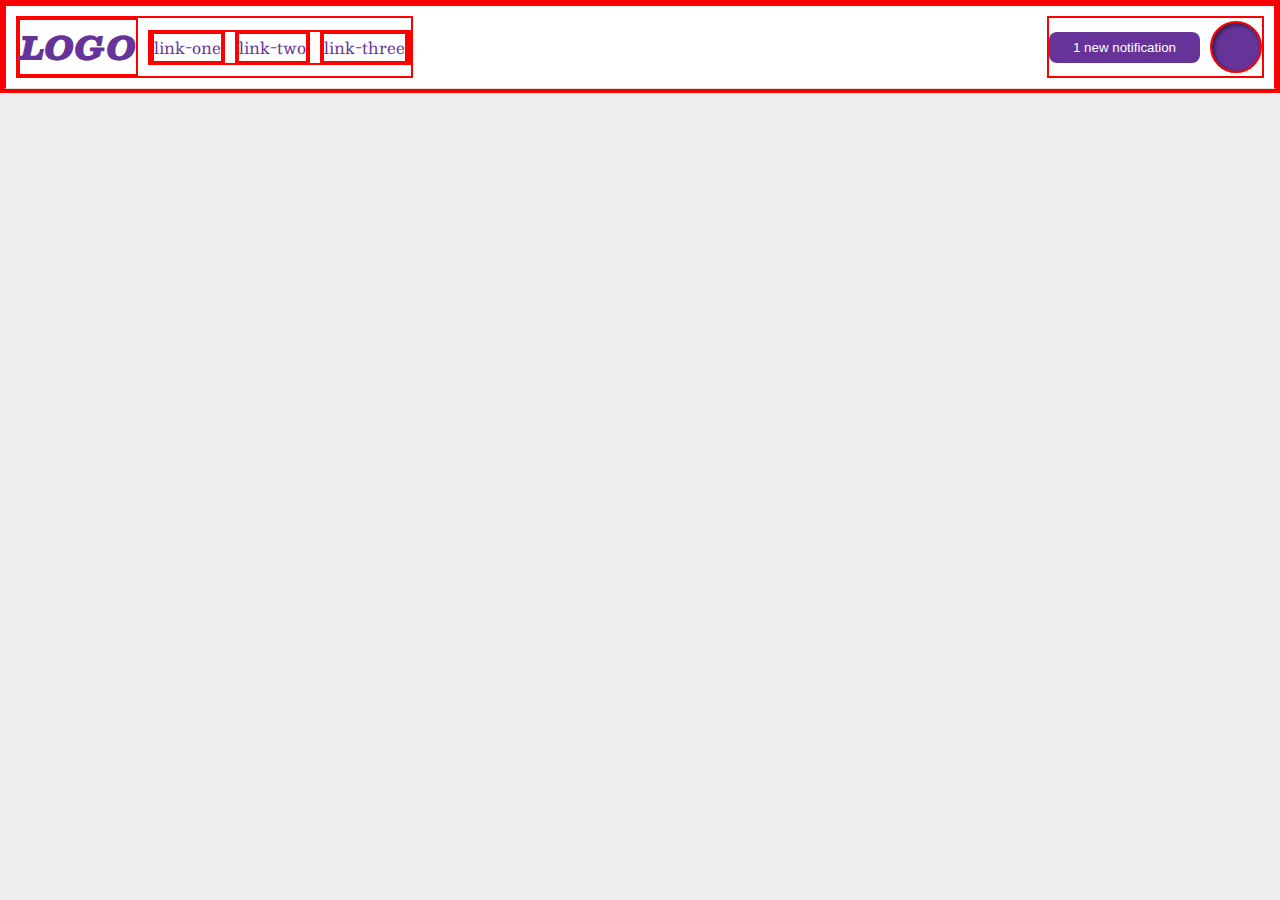
<file: foundations/flex/03-flex-header-2/index.html>
<!DOCTYPE html>
<html lang="en">
  <head>
    <meta charset="UTF-8">
    <meta http-equiv="X-UA-Compatible" content="IE=edge">
    <meta name="viewport" content="width=device-width, initial-scale=1.0">
    <title>Flex Header 2</title>
    <link rel="stylesheet" href="style.css">
  </head>
  <body>
    <div class="header">
      <div class = "left">
      <div class="logo">
        LOGO
      </div>
      <ul class="links">
        <li><a href="https://google.com">link-one</a></li>
        <li><a href="https://google.com">link-two</a></li>
        <li><a href="https://google.com">link-three</a></li>
      </ul>
    </div>
    <div class="right">
      <button class="notifications">
        1 new notification
      </button>
      <div class="profile-image"></div>
      </div>
    </div>
  </body>
</html>
</file>
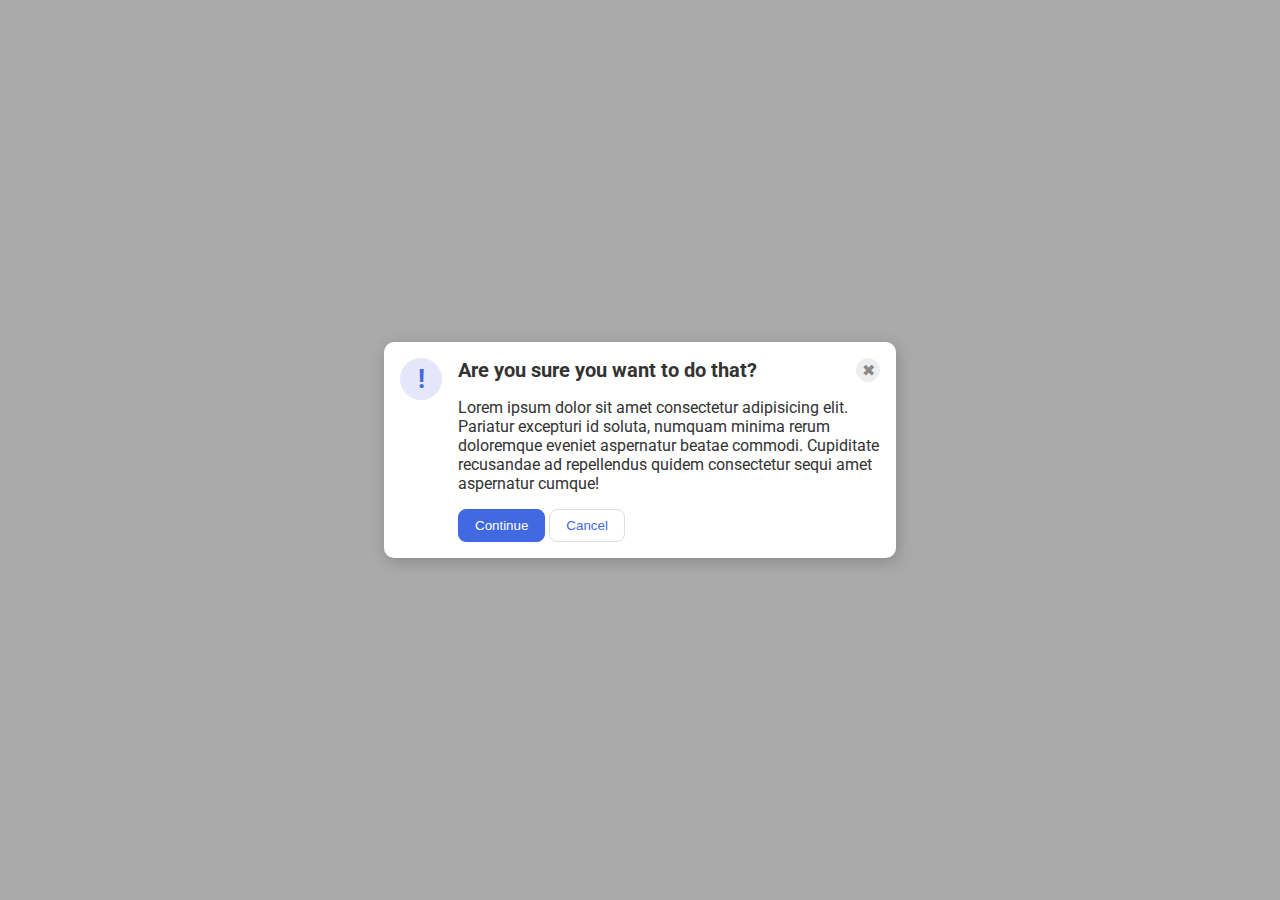
<file: foundations/flex/05-flex-modal/index.html>
<!DOCTYPE html>
<html lang="en">
  <head>
    <meta charset="UTF-8">
    <meta http-equiv="X-UA-Compatible" content="IE=edge">
    <meta name="viewport" content="width=device-width, initial-scale=1.0">
    <link rel="stylesheet" href="style.css">
    <title>Modal</title>
  </head>
  <body>
    <div class="modal">
      <div class="icon">!</div>
      <div class="container">
        <div class="header">Are you sure you want to do that?
          <button class="close-button">✖</button>
        </div>
        <div class="text">Lorem ipsum dolor sit amet consectetur adipisicing elit. Pariatur excepturi id soluta, numquam minima rerum doloremque eveniet aspernatur beatae commodi. Cupiditate recusandae ad repellendus quidem consectetur sequi amet aspernatur cumque!</div>
        <button class="continue">Continue</button>
        <button class="cancel">Cancel</button>
      </div>
    </div>
  </body>
</html>
</file>
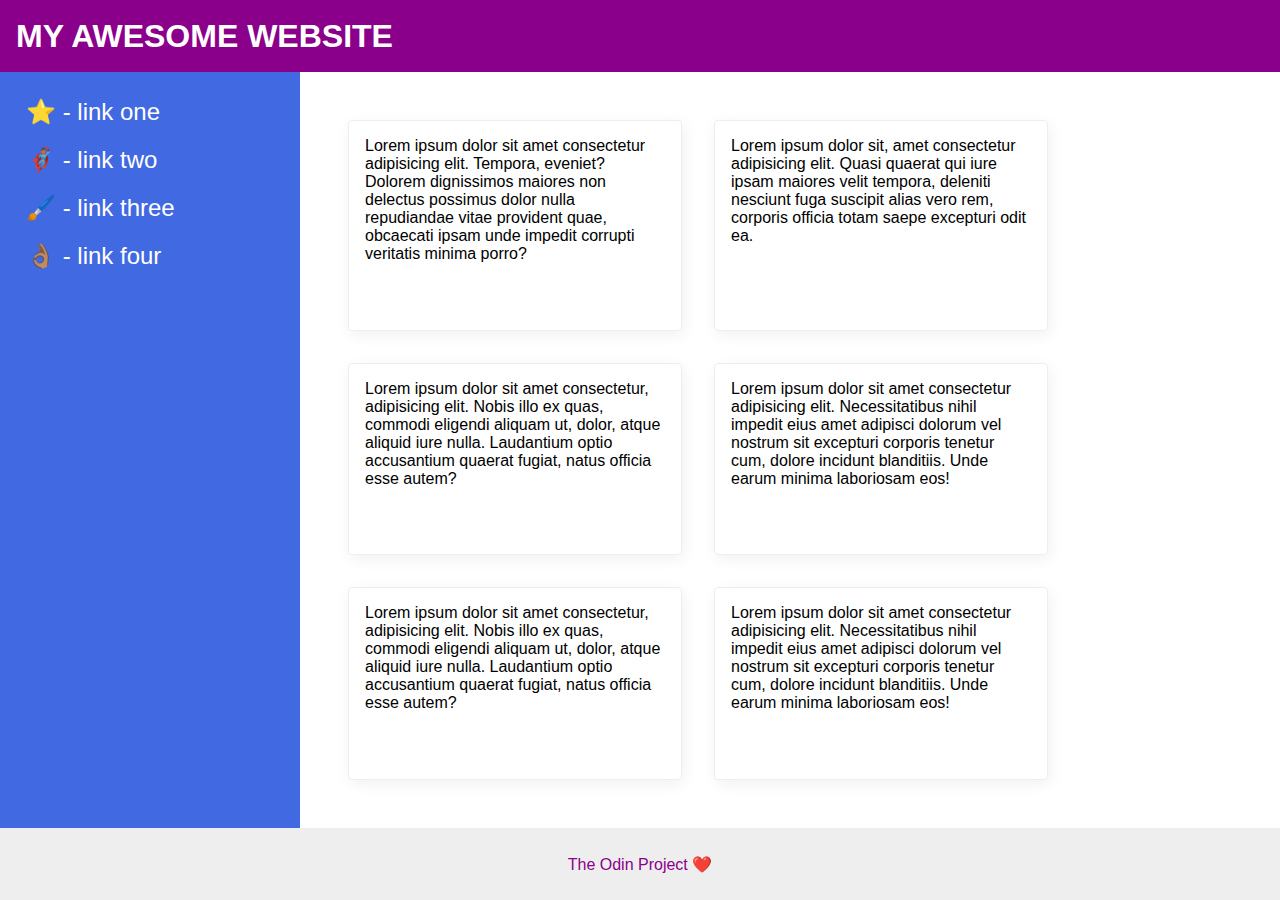
<file: foundations/flex/07-flex-layout-2/index.html>
<!DOCTYPE html>
<html lang="en">
  <head>
    <meta charset="UTF-8">
    <meta http-equiv="X-UA-Compatible" content="IE=edge">
    <meta name="viewport" content="width=device-width, initial-scale=1.0">
    <title>The Holy Grail</title>
    <link rel="stylesheet" href="style.css">
  </head>
  <body>
    <div class="header">
      MY AWESOME WEBSITE
    </div>
    
    <div class="main">
    <div class="sidebar">
      <ul>
        <li><a href="#">⭐ - link one</a></li>
        <li><a href="#">🦸🏽‍♂️ - link two</a></li>
        <li><a href="#">🖌️ - link three</a></li>
        <li><a href="#">👌🏽 - link four</a></li>
      </ul>
    </div>

    <div class="card-container">
      <div class="card">Lorem ipsum dolor sit amet consectetur adipisicing elit. Tempora, eveniet? Dolorem dignissimos maiores non delectus possimus dolor nulla repudiandae vitae provident quae, obcaecati ipsam unde impedit corrupti veritatis minima porro?</div>
      <div class="card">Lorem ipsum dolor sit, amet consectetur adipisicing elit. Quasi quaerat qui iure ipsam maiores velit tempora, deleniti nesciunt fuga suscipit alias vero rem, corporis officia totam saepe excepturi odit ea.</div>
      <div class="card">Lorem ipsum dolor sit amet consectetur, adipisicing elit. Nobis illo ex quas, commodi eligendi aliquam ut, dolor, atque aliquid iure nulla. Laudantium optio accusantium quaerat fugiat, natus officia esse autem?</div>
      <div class="card">Lorem ipsum dolor sit amet consectetur adipisicing elit. Necessitatibus nihil impedit eius amet adipisci dolorum vel nostrum sit excepturi corporis tenetur cum, dolore incidunt blanditiis. Unde earum minima laboriosam eos!</div>
      <div class="card">Lorem ipsum dolor sit amet consectetur, adipisicing elit. Nobis illo ex quas, commodi eligendi aliquam ut, dolor, atque aliquid iure nulla. Laudantium optio accusantium quaerat fugiat, natus officia esse autem?</div>
      <div class="card">Lorem ipsum dolor sit amet consectetur adipisicing elit. Necessitatibus nihil impedit eius amet adipisci dolorum vel nostrum sit excepturi corporis tenetur cum, dolore incidunt blanditiis. Unde earum minima laboriosam eos!</div>
    </div>
    </div>

    <div class="footer">
      The Odin Project ❤️
    </div>
  </body>
</html>
</file>
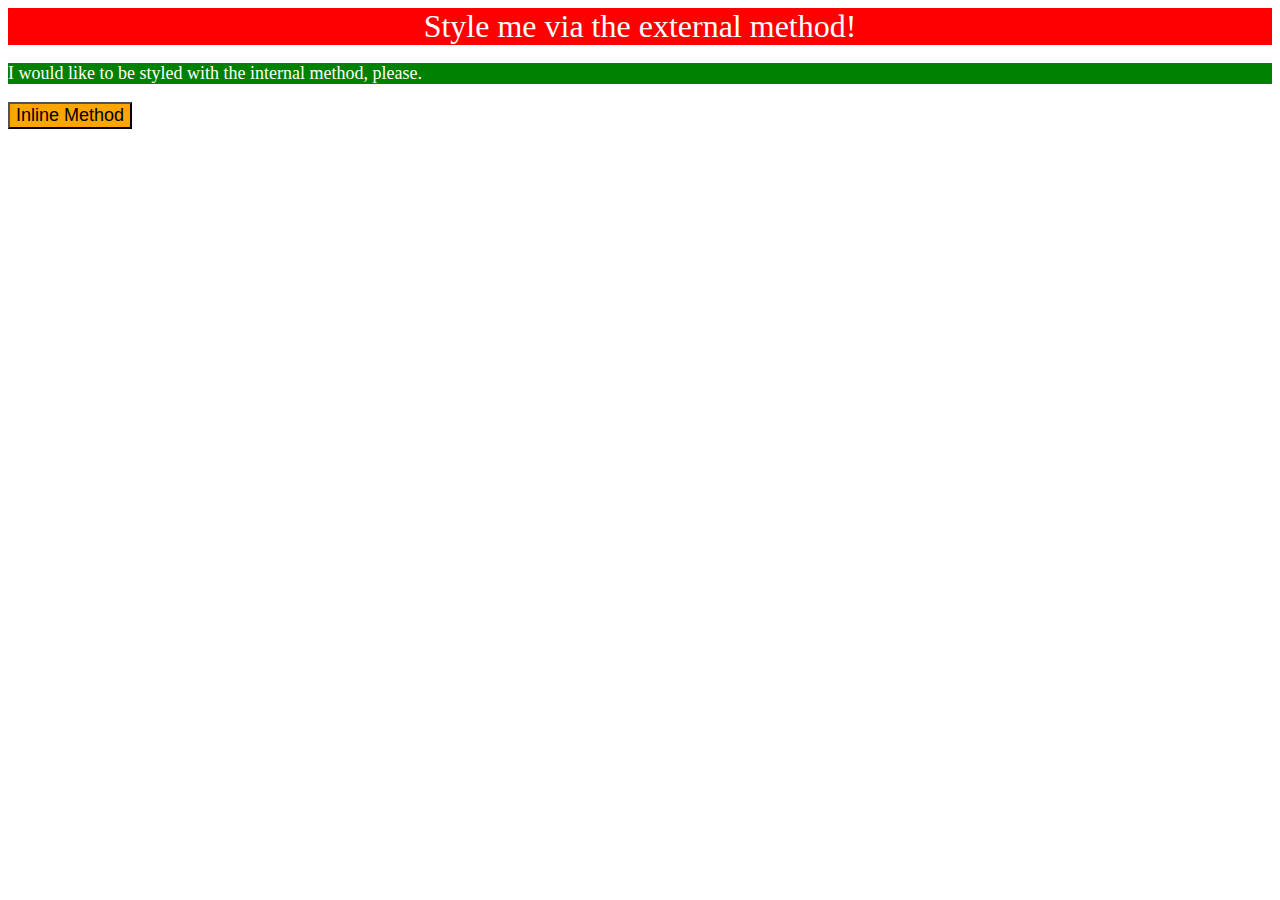
<file: foundations/intro-to-css/01-css-methods/index.html>
<!DOCTYPE html>
<html lang="en">
  <head>
    <meta charset="UTF-8">
    <meta http-equiv="X-UA-Compatible" content="IE=edge">
    <meta name="viewport" content="width=device-width, initial-scale=1.0">
    <link rel="stylesheet" href="styles.css">
    <title>Methods for Adding CSS</title>
  </head>
  <body>
    <div class="one">Style me via the external method!</div>
    <p>I would like to be styled with the internal method, please.</p>
    <button>Inline Method</button>
  </body>
</html>
</file>
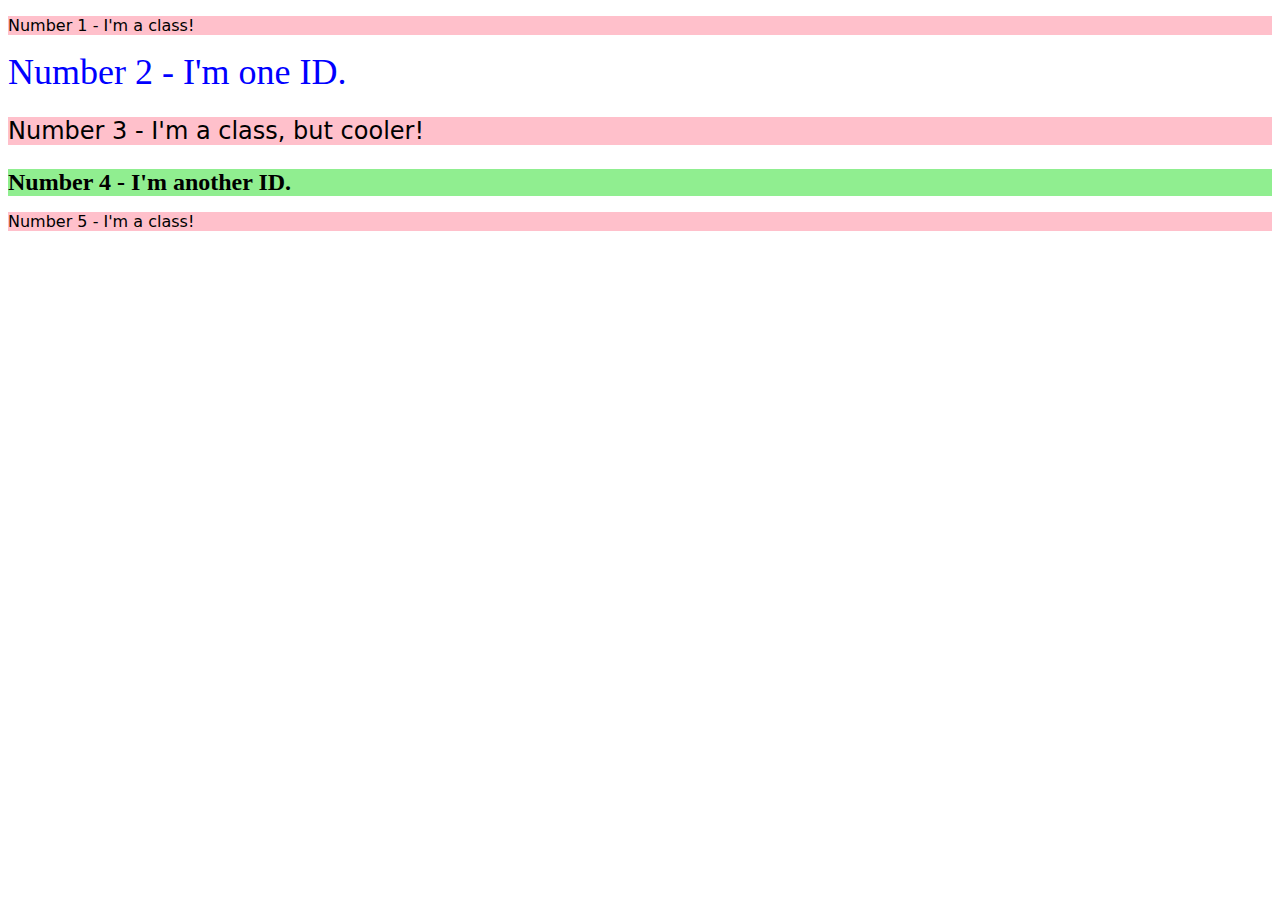
<file: foundations/intro-to-css/02-class-id-selectors/index.html>
<!DOCTYPE html>
<html lang="en">
  <head>
    <meta charset="UTF-8">
    <meta http-equiv="X-UA-Compatible" content="IE=edge">
    <meta name="viewport" content="width=device-width, initial-scale=1.0">
    <title>Class and ID Selectors</title>
    <link rel="stylesheet" href="style.css">
  </head>
  <body>
    <p class="one">Number 1 - I'm a class!</p>
    <div id="two">Number 2 - I'm one ID.</div>
    <p class="three">Number 3 - I'm a class, but cooler!</p>
    <div id="four">Number 4 - I'm another ID.</div>
    <p class="five">Number 5 - I'm a class!</p>
  </body>
</html>
</file>
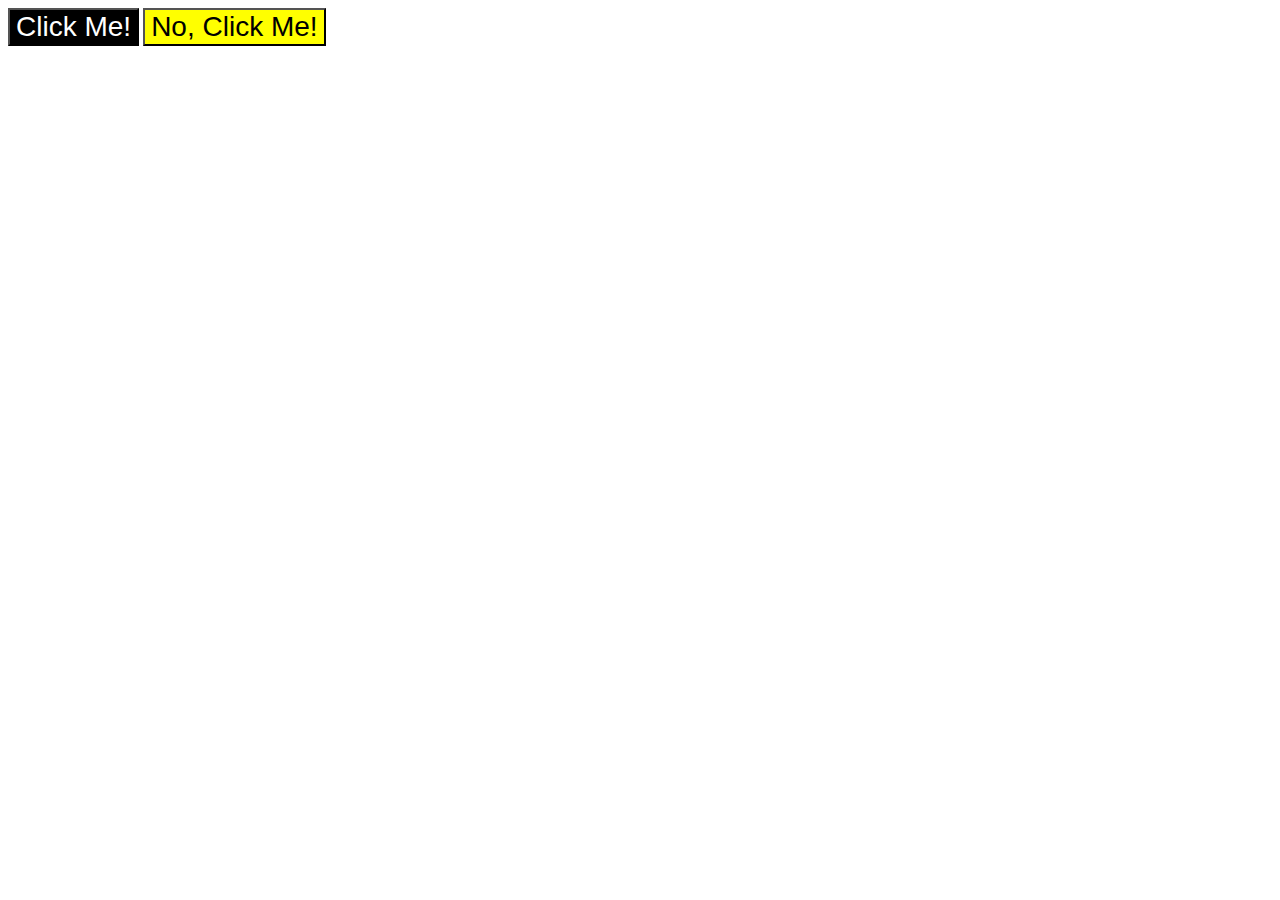
<file: foundations/intro-to-css/03-grouping-selectors/index.html>
<!DOCTYPE html>
<html lang="en">
  <head>
    <meta charset="UTF-8">
    <meta http-equiv="X-UA-Compatible" content="IE=edge">
    <meta name="viewport" content="width=device-width, initial-scale=1.0">
    <title>Grouping Selectors</title>
    <link rel="stylesheet" href="style.css">
  </head>
  <body>
    <button class="one">Click Me!</button>
    <button class="two">No, Click Me!</button>
  </body>
</html>
</file>
<file: foundations/flex/03-flex-header-2/style.css>
/* this is some magical font-importing.  
you'll learn about it later. */
@import url('https://fonts.googleapis.com/css2?family=Besley:ital,wght@0,400;1,900&display=swap');

body {
  margin: 0;
  background: #eee;
  font-family: Besley, serif;
}

.header {
  background: white;
  border-bottom: 1px solid #ddd;
  box-shadow: 0 0 8px rgba(0,0,0,.1);
}

.profile-image {
  background: rebeccapurple;
  box-shadow: inset 2px 2px 4px rgba(0,0,0,.5);
  border-radius: 50%;
  width: 48px;
  height: 48px;
}

.logo {
  color: rebeccapurple;
  font-size: 32px;
  font-weight: 900;
  font-style: italic;
}

button {
  border: none;
  border-radius: 8px;
  background: rebeccapurple;
  color: white;
  padding: 8px 24px;
}

a {
  /* this removes the line under our links */
  text-decoration: none;
  color: rebeccapurple;
}

ul {
  list-style-type: none;
}


/*SOLUTION*/

.header {
  display: flex;
  justify-content: space-between;
  padding: 10px;
}

ul {
  display: flex;
  gap: 10px;
  margin: 0;
  padding: 0;
}

.left, .right {
  display: flex;
  gap: 10px;
  align-items: center;
}

* {
  border: 2px solid red;
}
</file>
<file: foundations/flex/05-flex-modal/style.css>
@import url('https://fonts.googleapis.com/css2?family=Roboto:wght@400;700&display=swap');

html, body {
  height: 100%;
}

body {
  font-family: Roboto, sans-serif;
  margin: 0;
  background: #aaa;
  color: #333;
  /* I'll give you this one for free lol */
  display: flex;
  align-items: center;
  justify-content: center;
}

.modal {
  background: white;
  width: 480px;
  border-radius: 10px;
  box-shadow: 2px 4px 16px rgba(0,0,0,.2);
}

.icon {
  color: royalblue;
  font-size: 26px;
  font-weight: 700;
  background: lavender;
  width: 42px;
  height: 42px;
  border-radius: 50%;
  display: flex;
  align-items: center;
  justify-content: center;
}

.close-button {
  background: #eee;
  border-radius: 50%;
  color: #888;
  font-weight: 400;
  font-size: 16px;
  height: 24px;
  width: 24px;
  display: flex;
  align-items: center;
  justify-content: center;
  border: 1px solid #eee;
  padding: 0;
}

button {
  cursor: pointer;
  padding: 8px 16px;
  border-radius: 8px;
}

button.continue {
  background: royalblue;
  border: 1px solid royalblue;
  color: white;
}

button.cancel {
  background: white;
  border: 1px solid #ddd;
  color: royalblue;
}

/*solution*/

.modal {
  display: flex;
  padding: 16px;
  gap: 16px;
}

.header {
  display: flex;
  justify-content: space-between;
  font-weight: bold;
  font-size: 20px;
  margin-bottom: 16px;
  align-items: center;
}

.icon {
  flex-shrink: 0;
}

.text {
  margin-bottom: 16px;
}
</file>
<file: foundations/flex/07-flex-layout-2/style.css>
body {
  font-family: -apple-system, BlinkMacSystemFont, 'Segoe UI', Roboto, Oxygen, Ubuntu, Cantarell, 'Open Sans', 'Helvetica Neue', sans-serif;
  margin: 0;
  min-height: 100vh;
}

.header {
  height: 72px;
  background: darkmagenta;
  color: white;
}

.footer {
  height: 72px;
  background: #eee;
  color: darkmagenta;
}

.sidebar {
  width: 300px;
  background: royalblue;
  box-sizing: border-box;
}

.card {
  border: 1px solid #eee;
  box-shadow: 2px 4px 16px rgba(0,0,0,.06);
  border-radius: 4px;
}

/*solution*/

ul {
  list-style: none;
  margin-top: 0;
  padding-left: 0;
  font-size: 24px;
}

li {
  padding: 10px;
}

a {
  color: white;
  text-decoration: none;
}

body {
  display: flex;
  flex-direction: column;
}

.header {
  display: flex;
  align-items: center;
  padding-left: 16px;
  font-weight: bold;
  font-size: 32px;
}

.main {
  display: flex;
  flex: 1;
}

.card-container {
  display: flex;
  flex-wrap: wrap;
  padding: 48px;
  gap: 32px;
}

.sidebar {
  flex-shrink: 0;
  max-width: 300px;
  padding: 16px;
}

.footer {
  display: flex;
  align-items: center;
  justify-content: center;
}

.card {
  width: 300px;
  padding: 16px;
}
</file>
<file: foundations/intro-to-css/01-css-methods/styles.css>
.one {
    background-color: red;
    font-size: 32px;
    align-items: center;
    color: white;
    text-align: center;
    text-decoration: bold;
}

p {
    background-color: green;
    color: white;
    font-size: 18px;
}

button {
    background-color: orange;
    font-size: 18px;
}
</file>
<file: foundations/intro-to-css/02-class-id-selectors/style.css>
p {
    background-color: pink;
    font-family: Verdana, DejaVu Sans, sans-serif;
}

#two {
    color: blue;
    font-size: 36px;
}

.three {
    font-size: 24px;
}

#four {
    background-color: lightgreen;
    font-size: 24px;
    font-weight: bold;
}
</file>
<file: foundations/intro-to-css/03-grouping-selectors/style.css>
button {
    font-size: 28px;
    font-family: Helvetica, Times New Roman, sans-serif;
}

.one {
    background-color: black;
    color: white;
}

.two {
    background-color: yellow;
}
</file>
